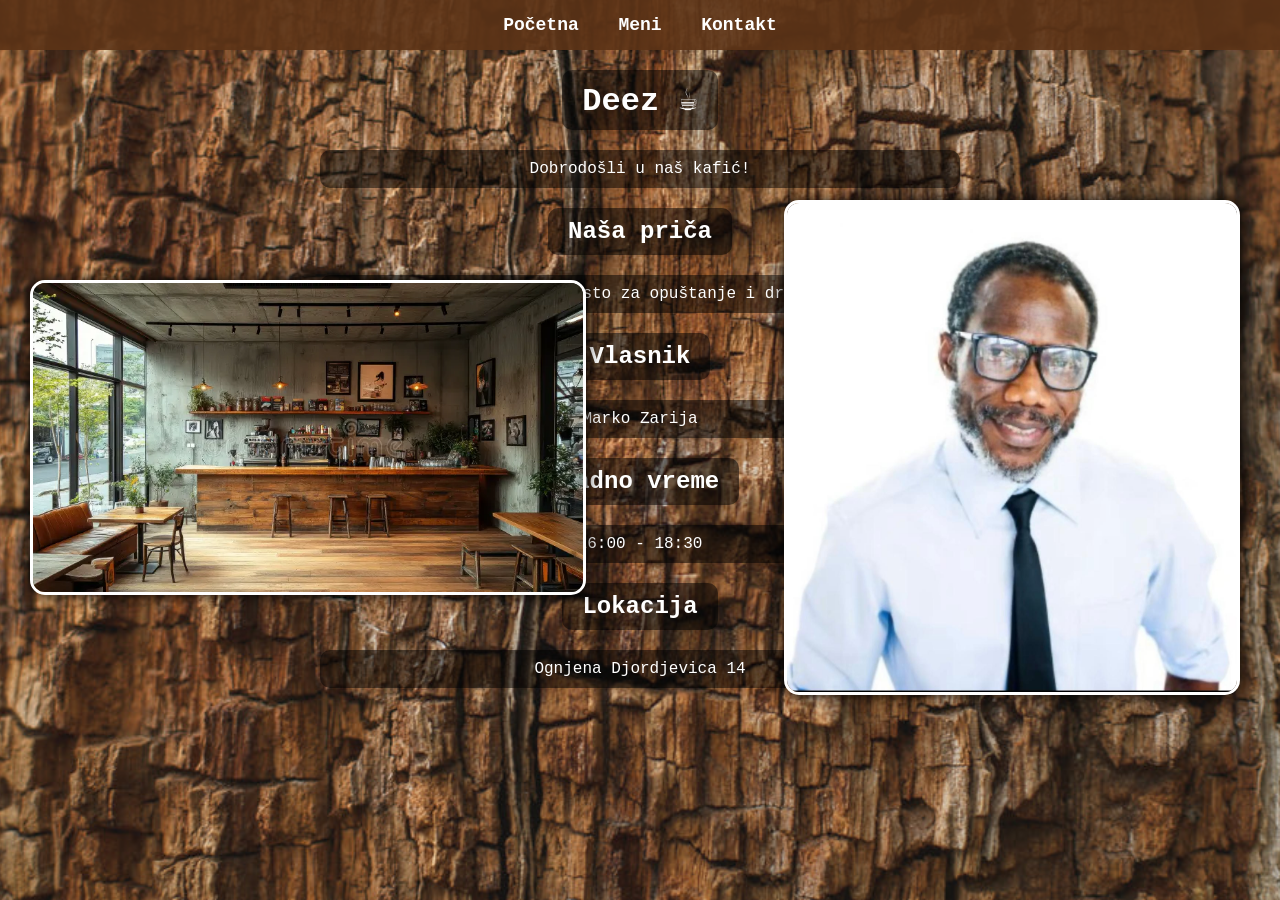
<file: index.html>
<!DOCTYPE html>
<html lang="sr">
<head>
    <meta charset="UTF-8">
    <title>Deez</title>
    <link rel="stylesheet" href="style.css">
</head>
<body>

<nav>
    <a href="index.html">Početna</a>
    <a href="meni.html">Meni</a>
    <a href="kontakt.html">Kontakt</a>
</nav>

<div class="slika-levo">
    <img src="images/kafic1.webp" alt="Kafić">
</div>

<div class="slika-desno">
    <img src="images/kafic2.jpeg" alt="Kafić">
</div>

<h1>
    <span id="imeKafica">Deez ☕</span>
</h1>

<p>Dobrodošli u naš kafić!</p>

<h2>Naša priča</h2>
<p>Kafić Deez je mesto za opuštanje i druženje.</p>

<h2>Vlasnik</h2>
<p>Marko Zarija</p>

<h2>Radno vreme</h2>
<p>16:00 - 18:30</p>

<h2>Lokacija</h2>
<p>Ognjena Djordjevica 14</p>

<script src="script.js"></script>

</body>
</html>
</file>
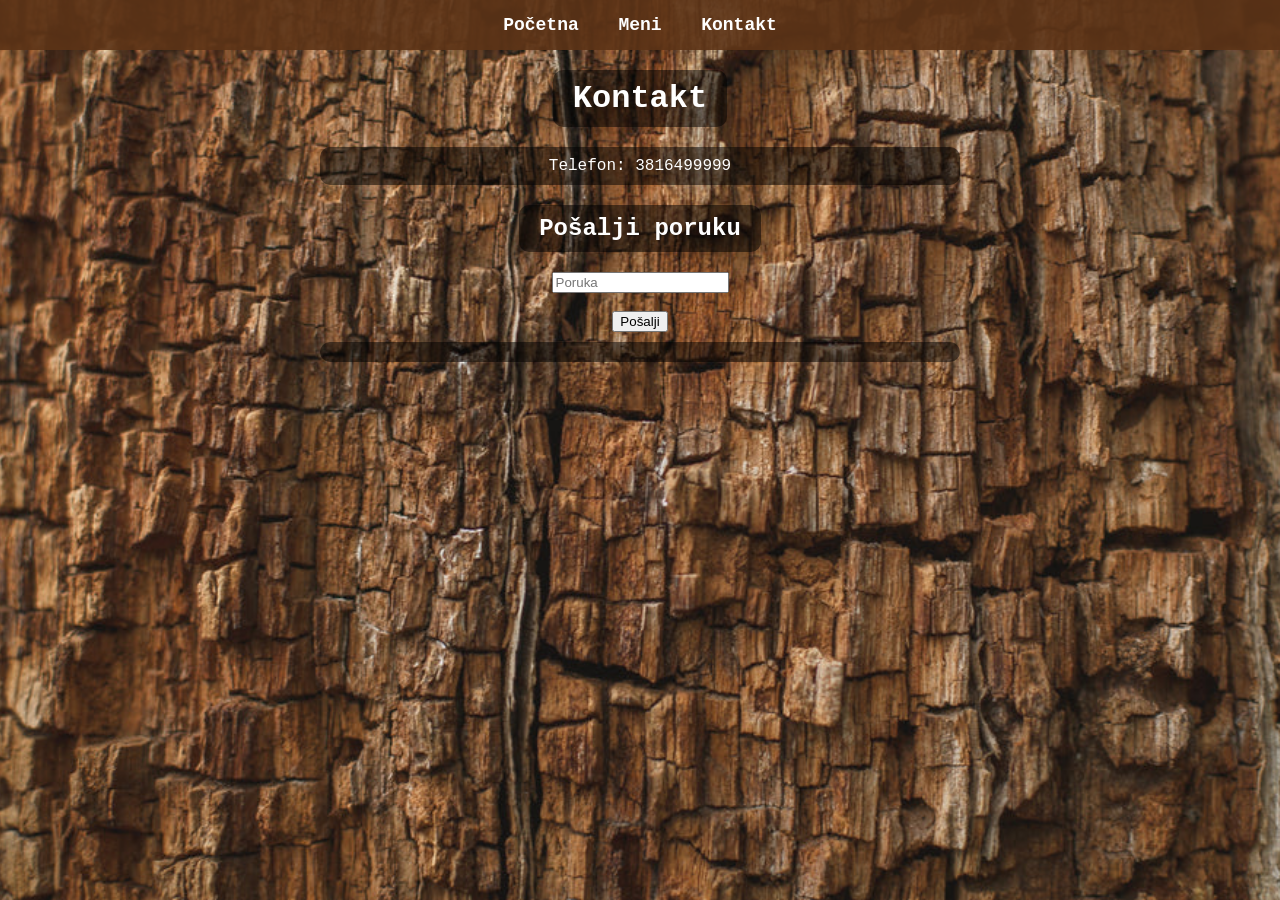
<file: kontakt.html>
<!DOCTYPE html>
<html lang="sr">
<head>
    <meta charset="UTF-8">
    <title>Kontakt</title>
    <link rel="stylesheet" href="style.css">
</head>
<body>

<nav>
    <a href="index.html">Početna</a>
    <a href="meni.html">Meni</a>
    <a href="kontakt.html">Kontakt</a>
</nav>

<h1>Kontakt</h1>

<p>Telefon: 3816499999</p>

<h2>Pošalji poruku</h2>

<input type="text" id="ime" placeholder="Poruka"><br><br>
<button onclick="provera()">Pošalji</button>

<p id="poruka"></p>

<script>
function provera() {
    let ime = document.getElementById("ime").value;
    let poruka = document.getElementById("poruka");

    if (ime === "") {
        poruka.innerText = "Unesi ime!";
        poruka.style.color = "red";
    } else {
        poruka.innerText = "Poruka poslata!";
        poruka.style.color = "green";
    }
}
</script>

</body>
</html>
</file>
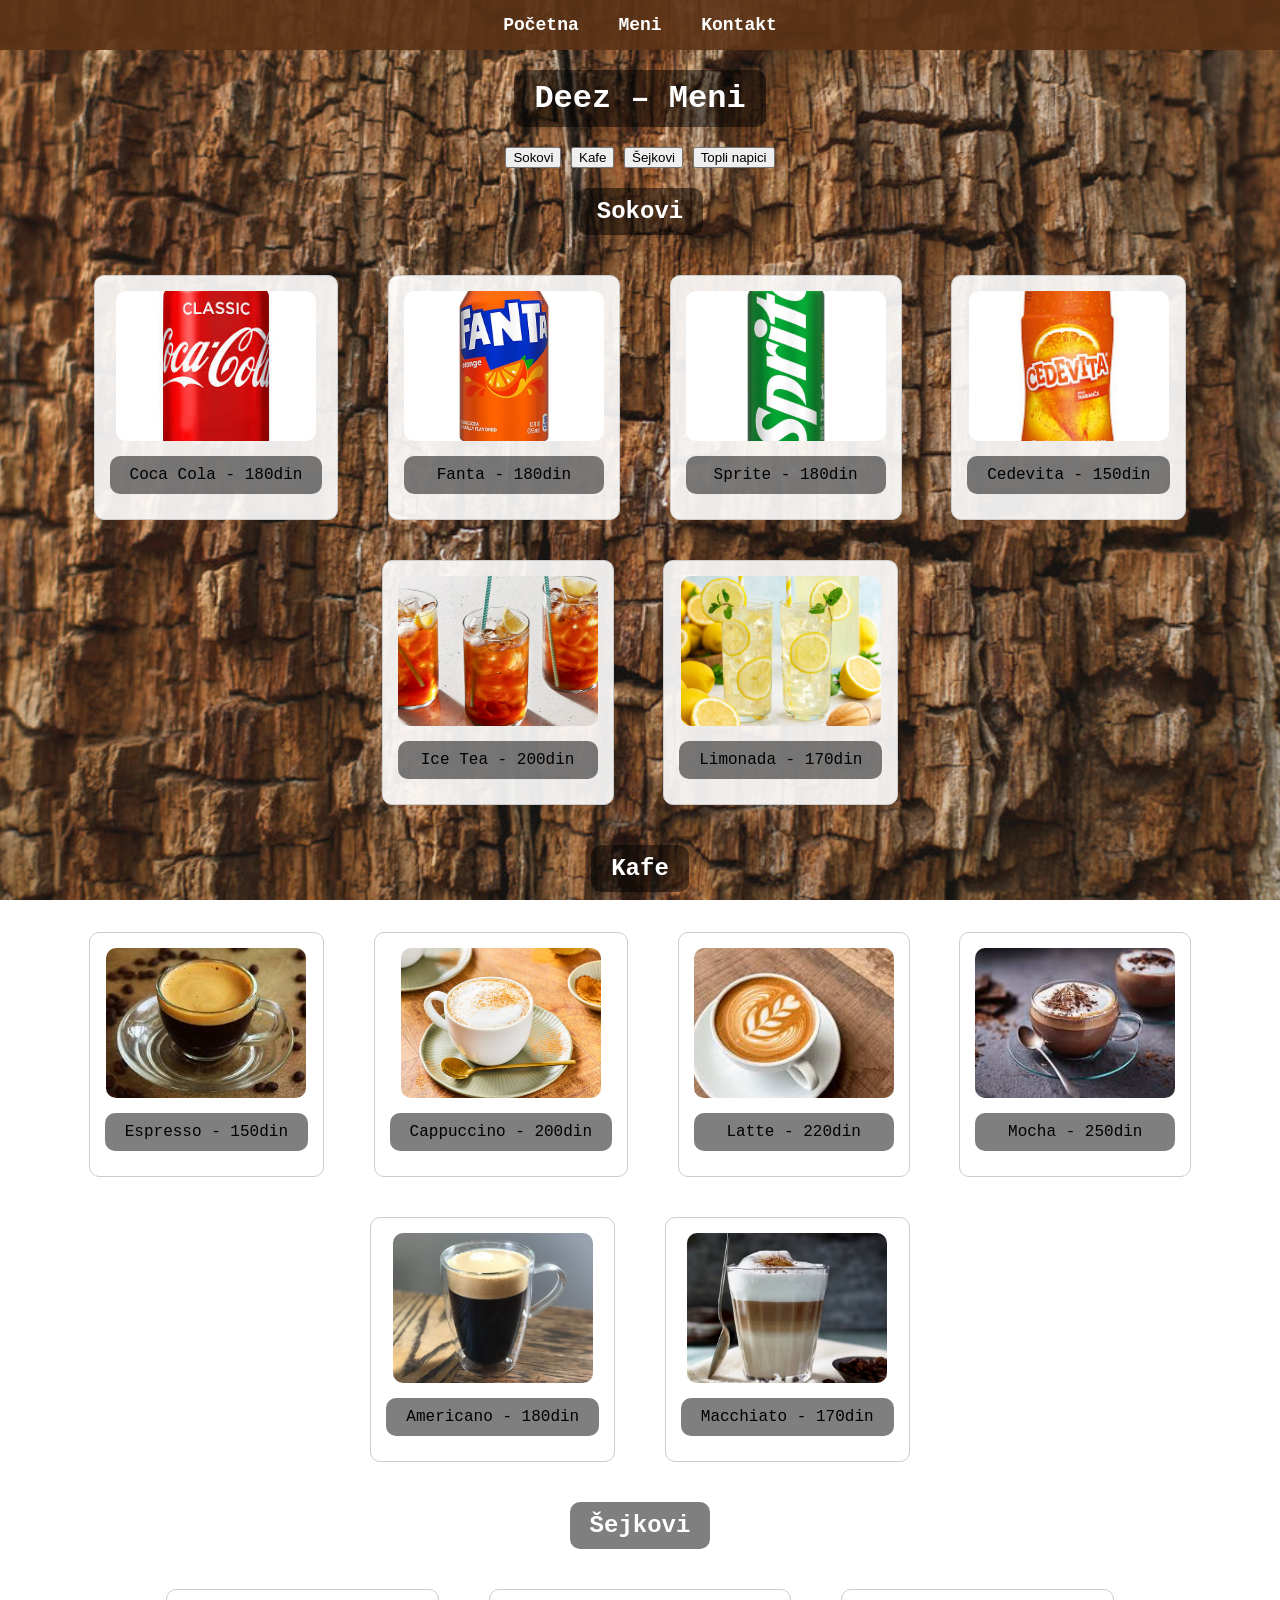
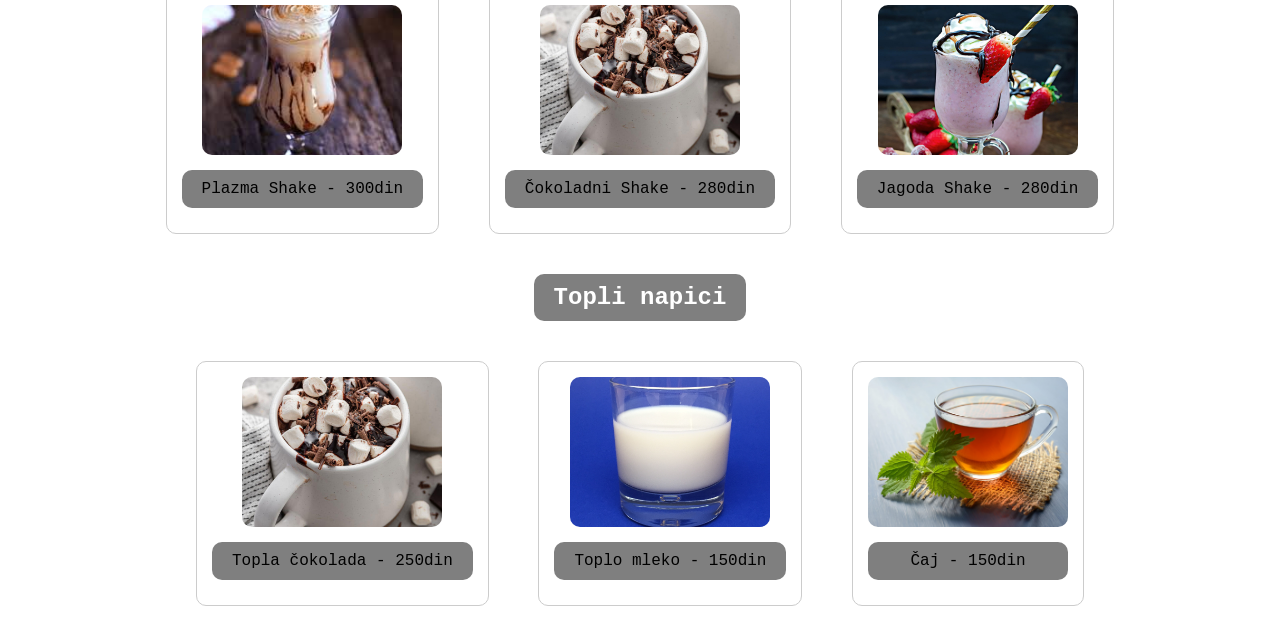
<file: meni.html>
<!DOCTYPE html>
<html lang="sr">
<head>
    <meta charset="UTF-8">
    <title>Meni - Deez</title>
    <link rel="stylesheet" href="style.css">
</head>
<body>

<nav>
    <a href="index.html">Početna</a>
    <a href="meni.html">Meni</a>
    <a href="kontakt.html">Kontakt</a>
</nav>

<h1>Deez – Meni</h1>

<button onclick="toggleSekciju('sokovi')">Sokovi</button>
<button onclick="toggleSekciju('kafe')">Kafe</button>
<button onclick="toggleSekciju('sejkovi')">Šejkovi</button>
<button onclick="toggleSekciju('topli')">Topli napici</button>

<!-- SOKOVI -->
<div id="sokovi">
    <h2>Sokovi</h2>

    <div class="kafa">
        <img src="images/cola.jpg">
        <p>Coca Cola - 180din</p>
    </div>

    <div class="kafa">
        <img src="images/fanta.webp">
        <p>Fanta - 180din</p>
    </div>

    <div class="kafa">
        <img src="images/sprite.webp">
        <p>Sprite - 180din</p>
    </div>

    <div class="kafa">
        <img src="images/cedevita.jpg">
        <p>Cedevita - 150din</p>
    </div>

    <div class="kafa">
        <img src="images/ice tea.avif">
        <p>Ice Tea - 200din</p>
    </div>

    <div class="kafa">
        <img src="images/lemonade.jpg">
        <p>Limonada - 170din</p>
    </div>
</div>

<!-- KAFE -->
<div id="kafe">
    <h2>Kafe</h2>

    <div class="kafa">
        <img src="images/espreso.jpg">
        <p>Espresso - 150din</p>
    </div>

    <div class="kafa">
        <img src="images/kapucino.jpg">
        <p>Cappuccino - 200din</p>
    </div>

    <div class="kafa">
        <img src="images/latte.jpg">
        <p>Latte - 220din</p>
    </div>

    <div class="kafa">
        <img src="images/mocha.jpg">
        <p>Mocha - 250din</p>
    </div>

    <div class="kafa">
        <img src="images/americano.jpeg">
        <p>Americano - 180din</p>
    </div>

    <div class="kafa">
        <img src="images/mahiato.avif">
        <p>Macchiato - 170din</p>
    </div>
</div>

<!-- ŠEJKOVI -->
<div id="sejkovi">
    <h2>Šejkovi</h2>

    <div class="kafa">
        <img src="images/plazmaShake.jpg">
        <p>Plazma Shake - 300din</p>
    </div>

    <div class="kafa">
        <img src="images/hotchoco.jpg">
        <p>Čokoladni Shake - 280din</p>
    </div>

    <div class="kafa">
        <img src="images/jagoda.jpg">
        <p>Jagoda Shake - 280din</p>
    </div>
</div>

<!-- TOPLI NAPICI -->
<div id="topli">
    <h2>Topli napici</h2>

    <div class="kafa">
        <img src="images/hotchoco.jpg">
        <p>Topla čokolada - 250din</p>
    </div>

    <div class="kafa">
        <img src="images/milk.jpg">
        <p>Toplo mleko - 150din</p>
    </div>

    <div class="kafa">
        <img src="images/caj.jpg">
        <p>Čaj - 150din</p>
    </div>
</div>

<script src="script.js"></script>

</body>
</html>
</file>
<file: style.css>
body {
    font-family: "Courier New", monospace;
    text-align: center;
    margin: 0;
    padding: 0;

    background-image: url("images/drvo.jpg");
    background-size: cover;
    background-position: center;
    background-repeat: no-repeat;
    background-attachment: fixed;

    color: white;
}

nav {
    background: rgba(92, 51, 23, 0.9);
    padding: 15px;
}

nav a {
    color: white;
    margin: 15px;
    text-decoration: none;
    font-weight: bold;
    font-size: 18px;
}

h1, h2 {
    background: rgba(0, 0, 0, 0.5);
    padding: 10px 20px;
    border-radius: 10px;
    width: fit-content;
    margin: 20px auto;
}

p {
    background: rgba(0, 0, 0, 0.5);
    padding: 10px 20px;
    border-radius: 10px;
    max-width: 600px;
    margin: 10px auto;
}

.kafa {
    display: inline-block;
    margin: 20px;
    background: rgba(255, 255, 255, 0.9);
    color: black;
    padding: 15px;
    border-radius: 10px;
    border: 1px solid #ccc;
}

.kafa img {
    width: 200px;
    height: 150px;
    object-fit: cover;
    border-radius: 10px;
}
.slika-levo {
    position: fixed;
    left: 30px;
    top: 280px;
}

.slika-desno {
    position: fixed;
    right: 40px;
    top: 200px;
}

.slika-levo img,
.slika-desno img {
    width: 450px;
    height: auto;
    border-radius: 15px;
    border: 3px solid white;
    box-shadow: 0 0 15px black;
}
.slika-levo img {
    width: 550px;
}

.slika-desno img {
    width: 450px;
}
</file>
